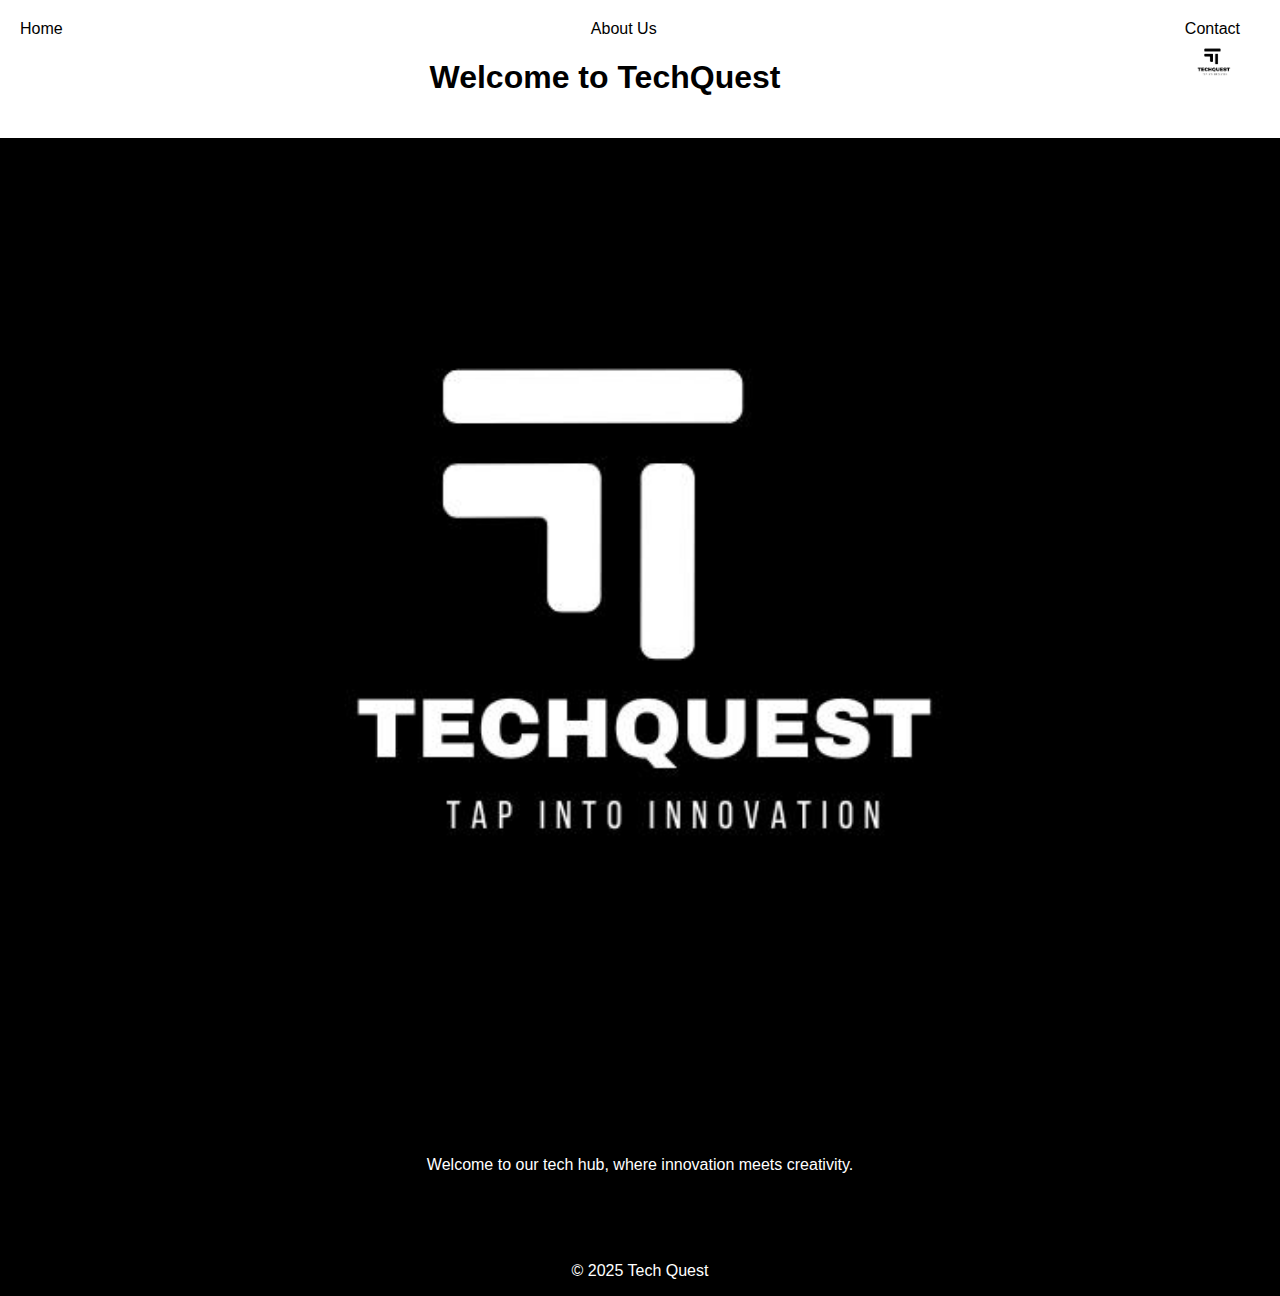
<file: index.html>
<!DOCTYPE html>
<html lang="en">
<head>
    <meta charset="UTF-8">
    <meta name="viewport" content="width=device-width, initial-scale=1.0">
    <title>Tech Hub</title>
    <link rel="stylesheet" href="style.css">
</head>
<body>
    <header>
        <nav>
            <ul>
                <li><a href="index.html">Home</a></li>
                <li><a href="about.html">About Us</a></li>
                <li><a href="contact.html">Contact</a></li>
            </ul>
            <div class="logo">
                <img src="TQ2.jpg" alt="Logo">
            </div>
            <h1 class="animated-header">Welcome to TechQuest</h1>
        </nav>
    </header>
    <main>
        <section class="hero">
            <img src="TQ1.jpg" alt="Hero Image">
            <p>Welcome to our tech hub, where innovation meets creativity.</p>
        </section>
    </main>
    <br>
    <br>
    <script src="script.js"></script>
    <footer>
        <p>&copy; 2025 Tech Quest</p>
    </footer>
</body>
</html>
</file>
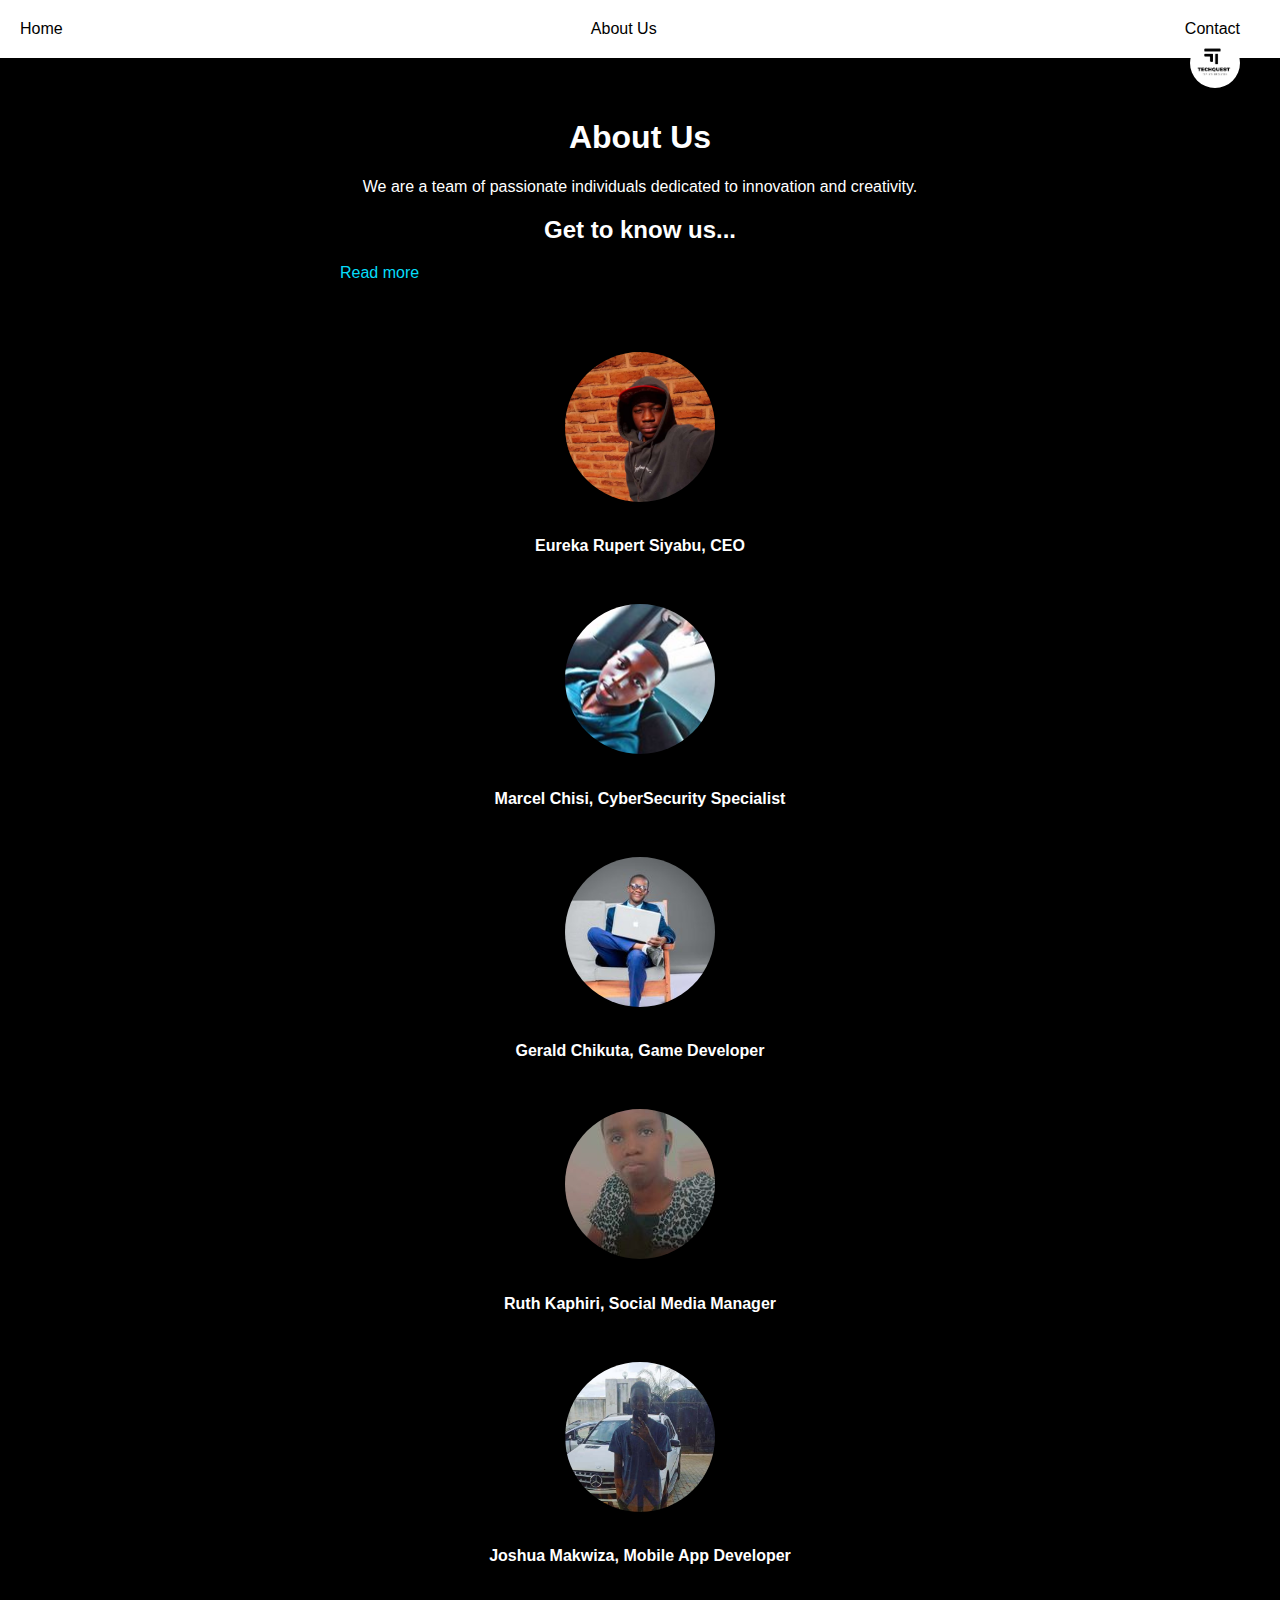
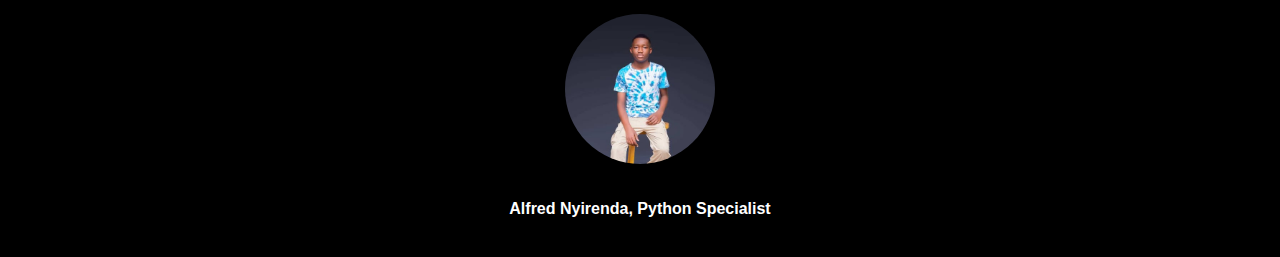
<file: about.html>
<!DOCTYPE html>
<html lang="en">
<head>
    <meta charset="UTF-8">
    <meta name="viewport" content="width=device-width, initial-scale=1.0">
    <title>About Us</title>
    <link rel="stylesheet" href="style.css">
</head>
<body>
    <header>
        <nav>
            <ul>
                <li><a href="index.html">Home</a></li>
                <li><a href="about.html">About Us</a></li>
                <li><a href="contact.html">Contact</a></li>
            </ul>
            <div class="logo">
                <img src="TQ2.jpg" alt="Logo">
            </div>
        </nav>
    </header>
    <main>
        <section class="about">
            <h1>About Us</h1>
            <p>We are a team of passionate individuals dedicated to innovation and creativity.</p>
        </div>
        <div class="read-more-container">
            <div class="read-more-content">
                <p> <h2>Get to know us...</h2></p>
                <p class="more-content" style="display: none;">At Tech Quest, we're a team of passionate innovators and software experts dedicated to crafting cutting-edge solutions that transform businesses and lives. With a focus on creativity, collaboration, and technical excellence, we empower people to harness the power of technology and drive meaningful impact. From ideation to implementation, our expertise spans a wide range of industries and technologies, ensuring that our clients receive tailored solutions that meet their unique needs and goals. Whether you're looking to launch a new product, optimize your operations, or simply stay ahead of the curve, we're here to help you navigate the ever-evolving tech landscape with confidence and precision.</p>
            </div>
            <a href="#" class="read-more-link">Read more</a>
        </div>
        </section>
    </main>
    <div class="content">
    <div class="container">
        <img src="pic1.jpg" alt="Image" class="circle-image">  
<h4>Eureka Rupert Siyabu, CEO</h4>
<br>
<img src="mc.jpg" alt="Image" class="circle-image">
<h4>Marcel Chisi, CyberSecurity Specialist
</h4>
<br>
    <img src="gerz.jpg" alt="Image" class="circle-image">
    <h4>Gerald Chikuta, Game Developer</h4>
<br>
<img src="rk.jpg" alt="Image" class="circle-image">
<h4>Ruth Kaphiri, Social Media Manager</h4>
<br>
<img src="JM.jpg" alt="Image" class="circle-image">
<h4>Joshua Makwiza, Mobile App Developer</h4>
<br>
<img src="AF.jpg" alt="Image" class="circle-image">
<h4>Alfred Nyirenda, Python Specialist</h4>
<br>
</div>

    <script src="script.js"></script>
</body>
</html>
</file>
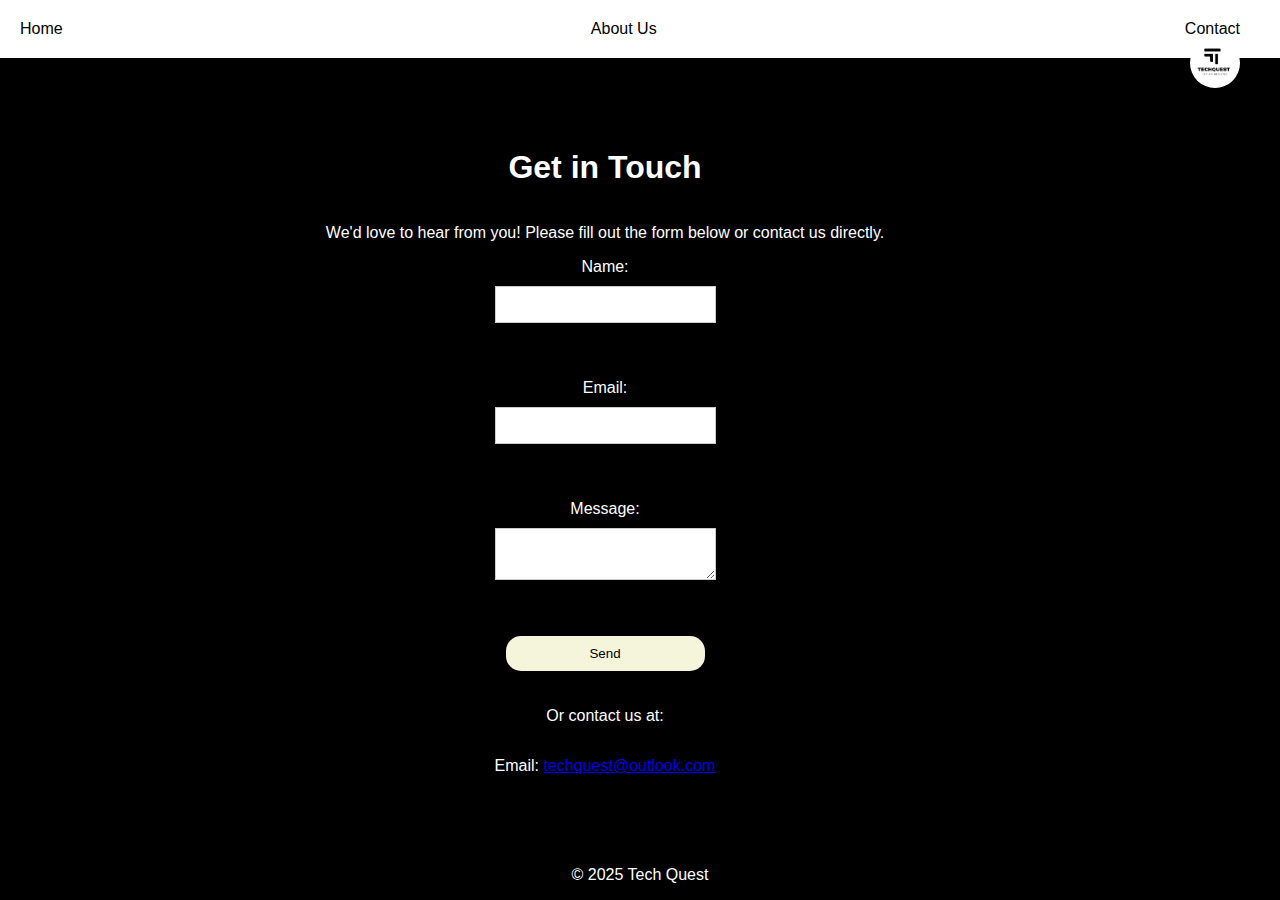
<file: contact.html>
<!DOCTYPE html>
<html lang="en">
<head>
    <meta charset="UTF-8">
    <meta name="viewport" content="width=device-width, initial-scale=1.0">
    <title>Contact</title>
    <link rel="stylesheet" href="style.css">
</head>
<body>
    <header>
        <nav>
            <ul>
                <li><a href="index.html">Home</a></li>
                <li><a href="about.html">About Us</a></li>
                <li><a href="contact.html">Contact</a></li>
            </ul>
            <div class="logo">
                <img src="TQ2.jpg" alt="Logo">
            </div>
        </nav>
    </header>
    <main>
        <section class="contact">
            <h1>Get in Touch</h1>
            <p>We'd love to hear from you! Please fill out the form below or contact us directly.</p>
            <form
  action="https://formcarry.com/s/Ymf6xAI6-Li"
  method="POST"
  enctype="multipart/form-data"
>
                <label for="name">Name:</label>
                <input type="text" id="name" name="name"><br><br>
                <label for="email">Email:</label>
                <input type="email" id="email" name="email"><br><br>
                <label for="message">Message:</label>
                <textarea id="message" name="message"></textarea><br><br>
                <input type="submit" value="Send">
            </form>
            <p>Or contact us at:</p>
            <p>Email: <a href="mailto:techquest@outlook.com">techquest@outlook.com</a></p>
        </section>
    </main>
    <script src="script.js"></script>
    <footer>
        <p>&copy; 2025 Tech Quest</p>
    </footer>
</body>
</html>
</file>
<file: style.css>
body {
    font-family: Arial, sans-serif;
    margin: 0;
    padding: 0;
    background-color: #000;
    color: #fff;
    position: relative;
    min-height: 100vh;
    margin: 0;
}

header {
    background-color: #fff;
    color: black;
    padding: 20px;
    text-align: center;
}

header nav ul {
    list-style: none;
    margin: 0;
    padding: 0;
    display: flex;
    justify-content: space-between;
}
nav ul li a:hover {
    background-color: #000;
    color: #fff;
    border-radius: 15px;
    padding: 10px;
    text-decoration: underline;
    transition: 0.2s;

}
header nav ul li {
    margin-right: 20px;
}

header nav a {
    color: #000;
    text-decoration: none;
}

.logo {
    display: block;
    margin-right: 20px;
    float: right;
}

.logo img {
    width: 50px;
    height: auto;
    border-radius: 50%;
}

.animated-header {
    animation: slide-in 2s;
}

h1 {
    text-align: center;
}

p {
    text-align: center;
}

.content {
    text-align: center;
}

.container {
    margin-bottom: 20px;
}

.contact {
    display: flex;
    flex-direction: column;
    align-items: center;
    padding: 50px;
}

.contact form {
    display: flex;
    flex-direction: column;
    align-items: center;
}

.contact label {
    margin-bottom: 10px;
}

.contact input, .contact textarea {
    width: 100%;
    padding: 10px;
    margin-bottom: 20px;
    border: 1px solid #ccc;
}

.contact input[type="submit"] {
    background-color: beige;
    color: #000;
    padding: 10px;
    border: none;
    border-radius: 15px;
    cursor: pointer;
}

.contact input[type="submit"]:hover {
    background-color: skyblue;
    color: #000;
    transition: 0.2s;
}

section {
    padding: 20px;
    margin: 20px;
   
    }
    .container {
        text-align: center;
        height: 100vh;
        flex-wrap: wrap;
    }
    .circle-image {
        width: 150px;
        height: 150px;
        border-radius: 50%;
        margin: 10px;
        object-fit: cover;
        display: inline-block;
    }

@keyframes slide-in {
    from {
        transform: translateX(-100%);
    }
    to {
        transform: translateX(0);
    }
}

.hero {
    display: flex;
    flex-direction: column;
    align-items: center;
    padding: 50px;
}

.hero img {
    width: 80%;
    height: auto;
    margin-bottom: 20px;
}

.read-more-container {
    width: 50%;
    margin: 20px auto;
}
.read-more-content {
    margin-bottom: 10px;
    text-align: center;
}
.read-more-link {
    text-decoration: none;
    color: rgb(6, 221, 250);
    cursor: pointer;
}
.read-more-link:hover {
    text-decoration: underline;
    transition: 0.2s;
}

footer {
    position: absolute;
    bottom: 0;
    width: 100%;
}

/* Media Queries */

@media (max-width: 768px) {
    header nav ul {
        flex-direction: row;
    }
    header nav ul li {
        margin-right: 0;
        margin-bottom: 10px;
    }
    .hero {
        padding: 20px;
    }
}

@media (max-width: 480px) {
    header {
        padding: 10px;
    }
    .logo img {
        width: 30px;
        height: auto;
    }
}
</file>
